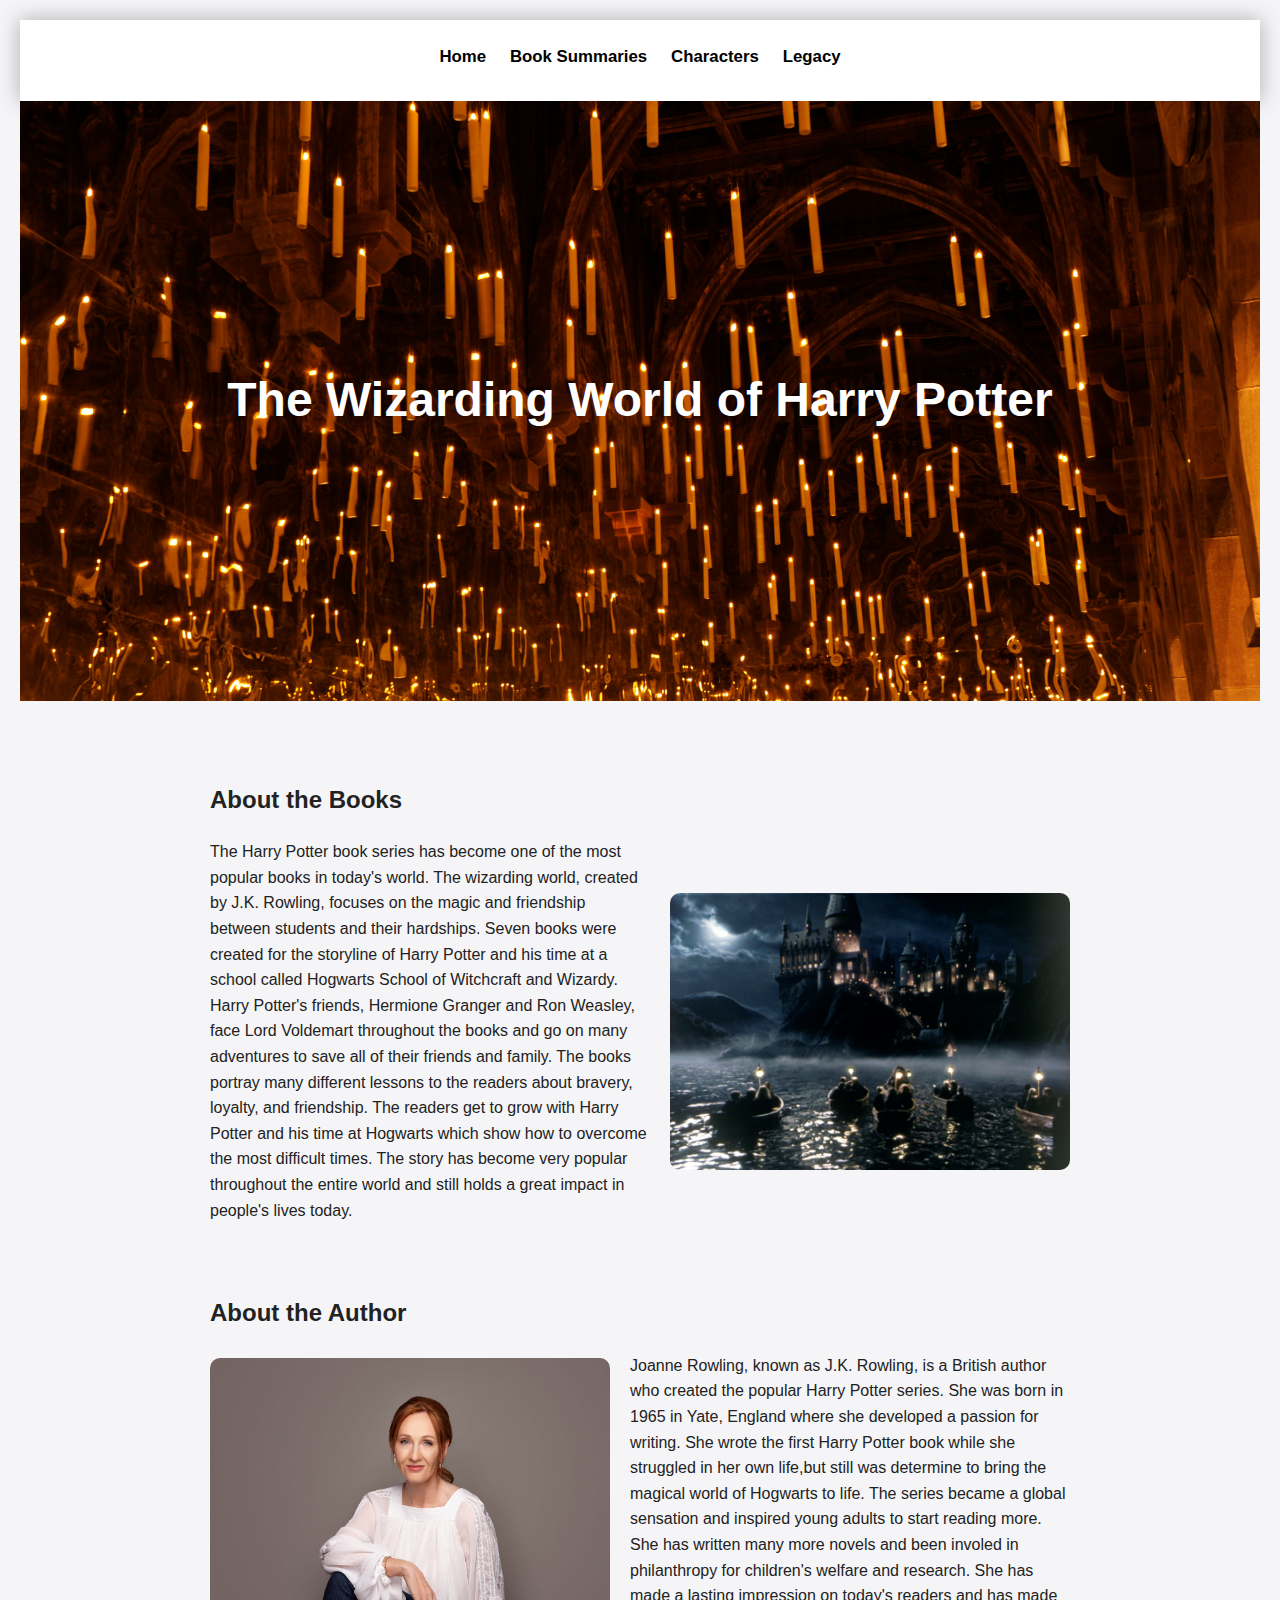
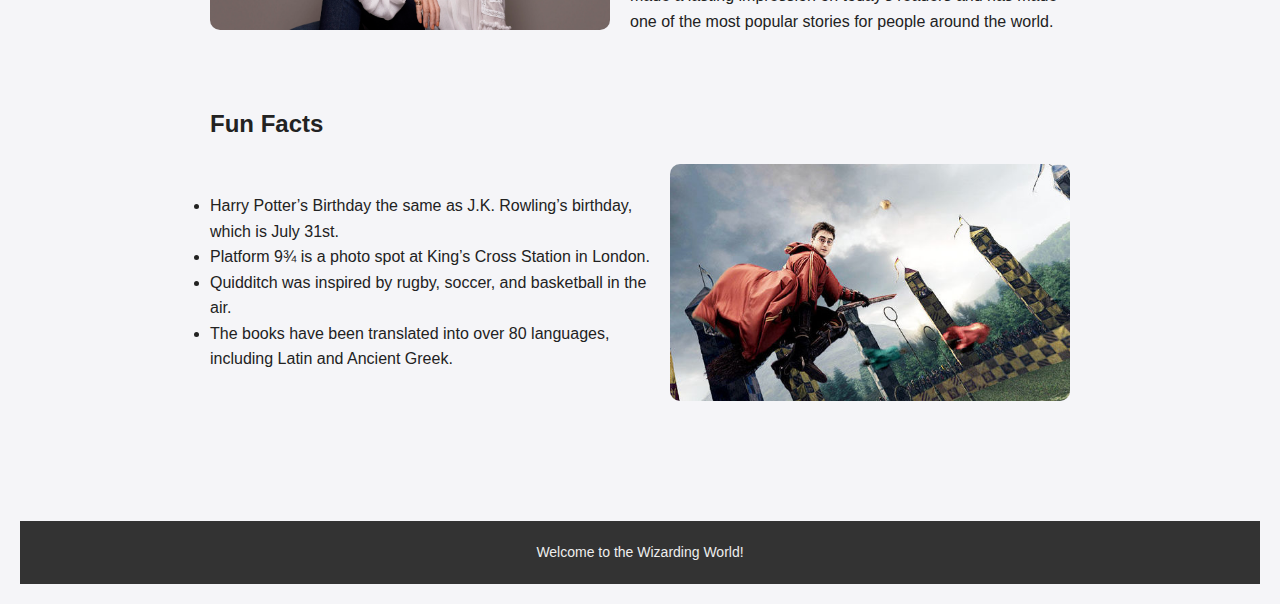
<file: index.html>
<!DOCTYPE html>
<html lang="en">
    <head>
        <meta charset="UTF-8" />
        <title>Harry Potter Book Series</title>
        <meta name="viewport" content="width=device-width, initial-scale=1.0" />
        <link rel="stylesheet" type="text/css" href="styles.css" />
    </head>
    <body>
        <div class="nav">
            <a href="index.html">Home</a>
            <a href="books.html">Book Summaries</a>
            <a href="characters.html">Characters</a>
            <a href="legacy.html">Legacy</a>
        </div>

        <div class="heading">
            <h1>The Wizarding World of Harry Potter</h1>
        </div>

        <div class="content">
            <h2>About the Books</h2>

            <section class="section">
                <p>
                The Harry Potter book series has become one of the most popular books in today's world. The wizarding world, created by J.K. Rowling, focuses on the magic and friendship between students and their hardships. Seven books were created for the storyline of Harry Potter and his time at a school called Hogwarts School of Witchcraft and Wizardy.
                Harry Potter's friends, Hermione Granger and Ron Weasley, face Lord Voldemart throughout the books and go on many adventures to save all of their friends and family. 
                The books portray many different lessons to the readers about bravery, loyalty, and friendship. The readers get to grow with Harry Potter and his time at Hogwarts which show how to overcome the most difficult times.
                The story has become very popular throughout the entire world and still holds a great impact in people's lives today. 
                </p>
                <img class="section-picture" src="images/Hogwarts.jpg">
            </section>

            </br>
            </br>
            <h2>About the Author</h2>

            <section class="section">
                <img class="section-picture" src="images/JKRowling.jpg">
                <p>
                Joanne Rowling, known as J.K. Rowling, is a British author who created the popular Harry Potter series. She was born in 1965 in Yate, England where she developed a passion for writing. 
                She wrote the first Harry Potter book while she struggled in her own life,but still was determine to bring the magical world of Hogwarts to life. The series became a global sensation and inspired young adults to start reading more. 
                She has written many more novels and been involed in philanthropy for children's welfare and research. She has made a lasting impression on today's readers and has made one of the most popular stories for people around the world. 
                </p>
            </section>
                </br>
                </br>

            <h2>Fun Facts</h2>
            <section class="section">
                <ul>
                <li>Harry Potter’s Birthday the same as J.K. Rowling’s birthday, which is July 31st.</li>
                <li>Platform 9¾ is a photo spot at King’s Cross Station in London.</li>
                <li>Quidditch was inspired by rugby, soccer, and basketball in the air.</li>
                <li>The books have been translated into over 80 languages, including Latin and Ancient Greek.</li>
                </ul>
                <img class="section-picture" src="images/Quidditch.jpg">
            </section>
        </div>
        <div class="footer">Welcome to the Wizarding World!</div>
    </body>
</html>
</file>
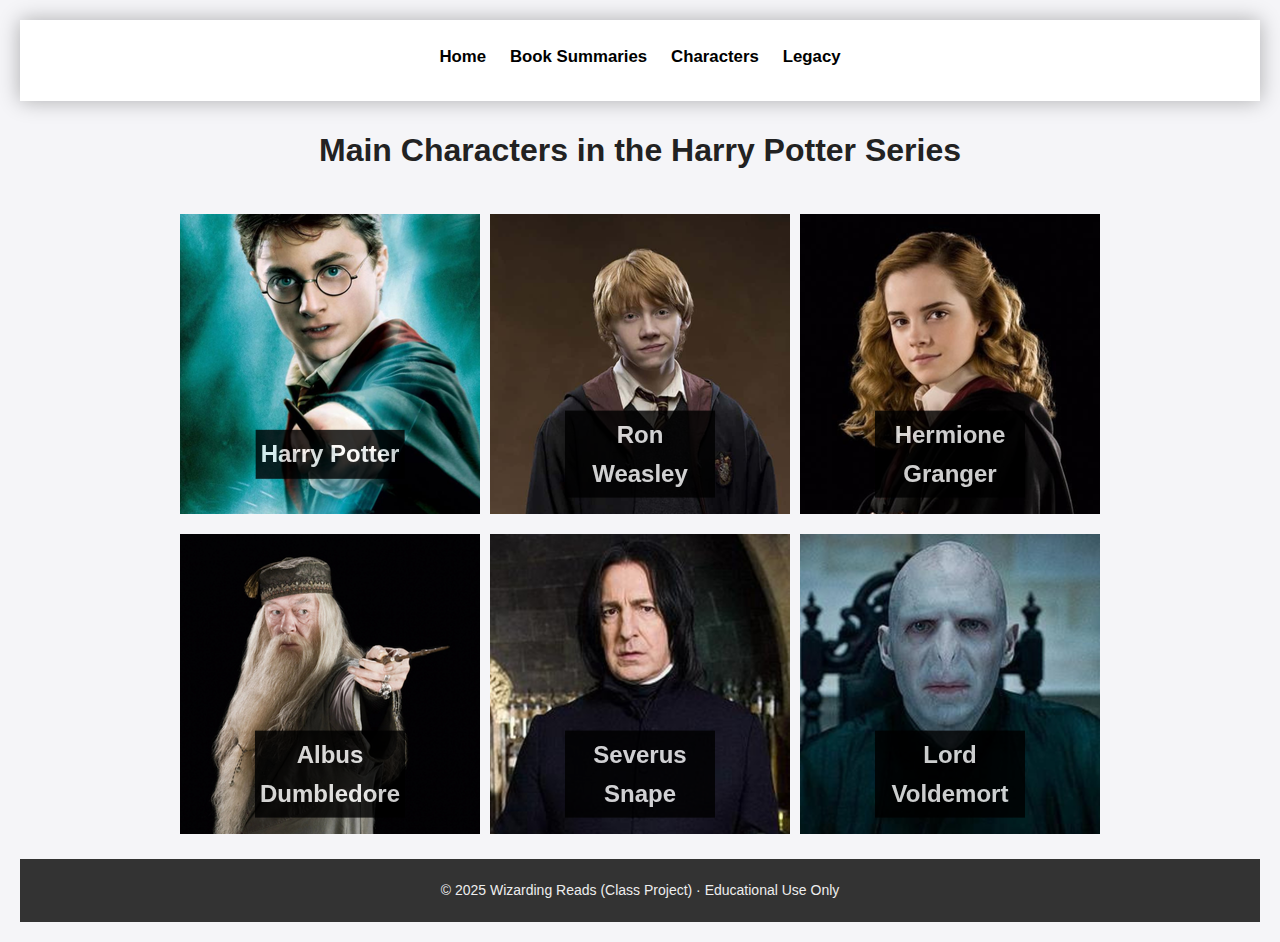
<file: characters.html>
<!DOCTYPE html>
<html lang="en">
  <head>
    <meta charset="UTF-8" />
    <title>Harry Potter Book Series</title>
    <meta name="viewport" content="width=device-width, initial-scale=1.0" />
    <link rel="stylesheet" type="text/css" href="styles.css" />
  </head>
  <body>
    <div class="nav">
        <a href="index.html">Home</a>
        <a href="books.html">Book Summaries</a>
        <a href="characters.html">Characters</a>
        <a href="legacy.html">Legacy</a>
    </div>
    <div class="characters_heading">
      <h1>Main Characters in the Harry Potter Series</h1>
    </div>
    <div class="characters_row">
      <div class="characters_column">
        <div class="flip-box">
          <div class="flip-box-inner">
            <div class="flip-box-front">
              <img src="images/harrypotter.png" alt="Harry Potter">
              <h2>Harry Potter</h2>
            </div>
          <div class="flip-box-back">
              <img src="images/harrypotter.png" alt="Harry Potter">
              <p>Harry Potter is the protagonist of the series. As a baby, he survived a deadly curse from Lord Voldemort, which backfired on the dark wizard and seemingly defeated him. Harry has no idea about his past until he turns 11 and receives a letter from the wizarding school Hogwarts. His new world brings adventure, excitement, new friends...and danger.</p>
            </div>
          </div>
        </div>
      </div>
      <div class="characters_column">
        <div class="flip-box">
          <div class="flip-box-inner">
            <div class="flip-box-front">
              <img src="images/ronweasley.png" alt="Ron Weasley">
              <h2>Ron Weasley</h2>
            </div>
            <div class="flip-box-back">
              <img src="images/ronweasley.png" alt="Ron Weasley">
              <p>Ron Weasley meets Harry on the their first train ride to Hogwarts. The two quickly become best friends. Ron comes from an old wizard family. He has five older brothers and a younger sister, and he often feels overshadowed. He is one of Harry's best allies in the fight against Voldemort.</p>
            </div>
          </div>
        </div>
      </div>
      <div class="characters_column">
        <div class="flip-box">
          <div class="flip-box-inner">
            <div class="flip-box-front">
              <img src="images/hermionegranger.png" alt="Hermione Granger">
              <h2>Hermione Granger</h2>
            </div>
            <div class="flip-box-back">
              <img src="images/hermionegranger.png" alt="Hermione Granger">
              <p>Hermione Granger is Harry's other best friend, and the smartest student at Hogwarts. She comes from a non-magical family, but she quickly proves that you don't need a magic family to accomplish great things. Her quick thinking and magical skill frequently save the day.</p>
            </div>
          </div>
        </div>
      </div>
    </div>
    <div class="characters_row">
      <div class="characters_column">
        <div class="flip-box">
          <div class="flip-box-inner">
            <div class="flip-box-front">
              <img src="images/dumbledore.png" alt="Albus Dumbledore">
              <h2>Albus Dumbledore</h2>
            </div>
          <div class="flip-box-back">
              <img src="images/dumbledore.png" alt="Albus Dumbledore">
              <p>Albus Dumbledore is the headmaster of the wizard school Hogwarts. He is an extremely powerful wizard who guides and protects Harry as dark forces threaten the wizarding world.</p>
            </div>
          </div>
        </div>
      </div>
      <div class="characters_column">
        <div class="flip-box">
          <div class="flip-box-inner">
            <div class="flip-box-front">
              <img src="images/snape.png" alt="Severus Snape">
              <h2>Severus Snape</h2>
            </div>
            <div class="flip-box-back">
              <img src="images/snape.png" alt="Severus Snape">
              <p>Severus Snape is the potions professor at Hogwarts. Harry suspects that Snape holds a grudge against him, but he doesn't know why. Snape may be a bully to his students, but Dumbledore insists he's trustworthy. It's possible the potions master has secrets of his own.</p>
            </div>
          </div>
        </div>
      </div>
      <div class="characters_column">
        <div class="flip-box">
          <div class="flip-box-inner">
            <div class="flip-box-front">
              <img src="images/voldemort.png" alt="Lord Voldemort">
              <h2>Lord Voldemort</h2>
            </div>
            <div class="flip-box-back">
              <img src="images/voldemort.png" alt="Lord Voldemort">
              <p>Lord Voldemort is a dark wizard who wants to take over the world. He is the main antagonist of the series. When he tried to kill Harry as a baby, the curse backfired and he was assumed to be dead. However, as Harry soon discovers, it isn't that easy to defeat a wizard as powerful as Lord Voldemort.</p>
            </div>
          </div>
        </div>
      </div>
    </div>
    <div class="footer">© 2025 Wizarding Reads (Class Project) · Educational Use Only</div>
  </body>
</html>
</file>
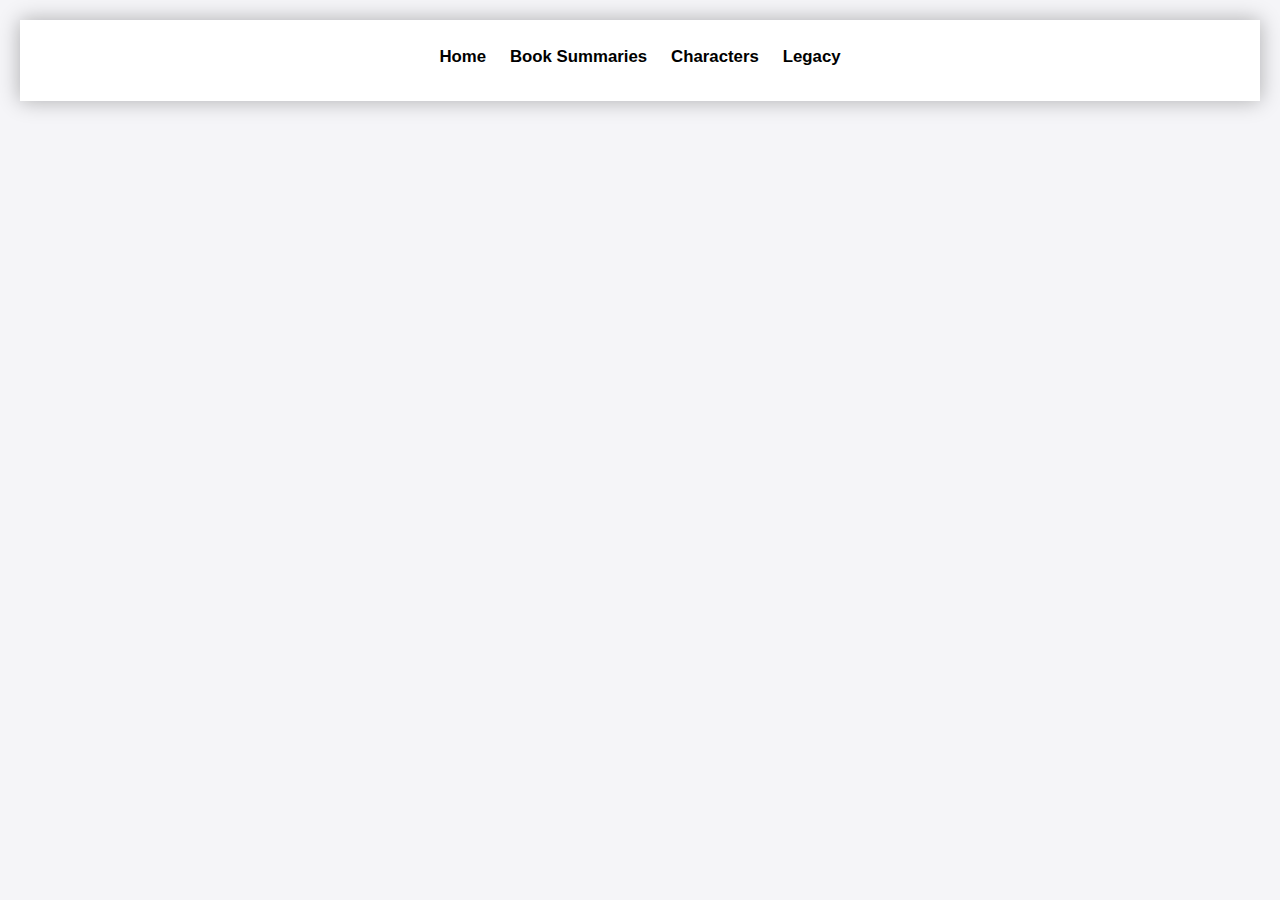
<file: legacy.html>
<!DOCTYPE html>
<html lang="en">
  <head>
    <meta charset="UTF-8" />
    <title>Harry Potter Book Series</title>
    <meta name="viewport" content="width=device-width, initial-scale=1.0" />
    <link rel="stylesheet" type="text/css" href="styles.css" />
  </head>
  <body>
    <div class="nav">
        <a href="index.html">Home</a>
        <a href="books.html">Book Summaries</a>
        <a href="characters.html">Characters</a>
        <a href="legacy.html">Legacy</a>
    </div>

  </body>
</html>
</file>
<file: styles.css>
* {
  box-sizing: border-box;
  margin: 0;
  padding: 0;
}

body {
  font-family: Arial, Helvetica, sans-serif;
  background-color: #f5f5f8;
  color: #222;
  line-height: 1.6;
  padding: 20px;
}

.header {
  text-align: center;
  margin-bottom: 30px;
}

.header__title {
  font-size: 2rem;
  margin-bottom: 10px;
}

.header__text {
  color: #555;
}

.books {
  display: flex;
  flex-wrap: wrap;
  gap: 20px;
  justify-content: center;
}

.book-card {
  background: #fff;
  width: 260px;
  border-radius: 10px;
  overflow: hidden;
  box-shadow: 0 2px 6px rgba(0,0,0,0.15);
  transition: transform 0.3s ease;
}

.book-card:hover {
  transform: translateY(-5px);
}

.book-card__image {
  width: 100%;
  height: 350px;
  object-fit: cover;
  background: #ddd;
}

.book-card__body {
  padding: 15px;
}

.book-card__title {
  font-size: 1.1rem;
  font-weight: bold;
  margin-bottom: 8px;
}

.book-card__desc {
  font-size: 0.95rem;
  color: #555;
}

@keyframes float {
  0% { transform: translateY(0); opacity: 1; }
  50% { transform: translateY(-6px); opacity: 0.85; }
  100% { transform: translateY(0); opacity: 1; }
}

.book-card__image {
  animation: float 6s ease-in-out infinite;
}

@media (max-width: 600px) {
  .books {
    flex-direction: column;
    align-items: center;
  }

  .book-card {
    width: 90%;
  }

 .nav {
    flex-direction: column;
    gap: 8 px;
    padding: 16px;
    max-width: 100%;
  }

  .nav a {
    text-align: center;
  }

  .characters_heading {
    margin: 20px 0;
    padding: 0 15px;
  }
  
  .characters_heading h1 {
    font-size: 1.5rem;
    line-height: 1.3;
  }

  .characters_row {
    flex-direction: column;
    align-items: center;
  }

  .characters_column {
    flex: none;
    width: 90%;
    max-width: 300px;
  }
}

.nav {
  background-color: white;
  padding: 20px;
  display: flex;
  justify-content: space-around;
  box-shadow: 0 0 20px rgba(0, 0, 0, 0.3);
}

.nav a {
  position: relative;
  text-decoration: none;
  color: black;
  font-weight: bold;
  padding-bottom: 5px; 
}

.nav a::after {
  content: '';
  position: absolute;
  bottom: 0; 
  left: 0;
  width: 0;
  height: 3px;
  background: black;
}

.nav a:hover::after {
  animation: underlineText 0.5s forwards;
}

@keyframes underlineText {
  from {
    width: 0;
  }
  to {
    width: 100%;
  }
}

.heading {
  background-image: url("images/Floating-Candles.jpg");
  background-size: cover;
  background-position: center;
  height: 600px;
  align-items: center;
  justify-content: center;
  color: white;
  text-align: center;
  display: flex;
}

.heading h1 {
  font-size: 48px;
  margin: 0;
}

.content {
  padding: 80px 20px;
  max-width: 900px;
  margin: 0 auto;
}

.content h3 {
  font-size: 28px;
  margin-bottom: 10px;
}

.content p {
  font-size: 16px;
  line-height: 1.6;
}

.footer {
  margin-top: 20px;
  background-color: #333;
  color: #eee;
  padding: 20px;
  text-align: center;
  font-size: 14px;
}

.section {
  display: flex;          
  align-items: center;   
  gap: 20px;             
  margin: 20px 0;
}

.section-picture {
  width: 400px;         
  height: auto;
  border-radius: 10px;
}

@media screen and (max-width: 720px) {
  .heading h1 {
    font-size: 30px;
  }

  .section {
    flex-direction: column;
  }
}

.nav {
  display: flex;
  justify-content: center; 
  gap: 24px;
  background-color: white;
  padding: 24px 20px;
  box-shadow: 0 0 20px rgba(0,0,0,0.3);
}

.nav a {
  position: relative;
  text-decoration: none;
  color: black;
  font-weight: 800;  
  font-size: 1.05rem;     
  padding-bottom: 6px;
}

.nav a::after {
  content: "";
  position: absolute;
  bottom: 0; left: 0;
  width: 0; height: 3px;
  background: black;
}
.nav a:hover::after {
  animation: underlineText 0.5s forwards;
}

.section__title {
  font-size: clamp(2rem, 2.2vw + 1rem, 3rem);
  text-align: center;
  margin: 10px 0 6px;
}
.section__lead {
  text-align: center;
  color: #555;
  margin-bottom: 10px;
}

.wrap {
  max-width: 1100px;
  margin: 0 auto;      
  padding: 0 16px;
}

.cards {
  display: flex;
  flex-direction: column; 
  gap: 20px;
  align-items: stretch;   
}

.card {
  display: grid;
  grid-template-columns: 160px 1fr; 
  gap: 16px;
  background: #fff;
  border-radius: 12px;
  box-shadow: 0 2px 6px rgba(0,0,0,0.12);
  padding: 12px;
}

.card__img {
  width: 160px;
  height: 220px;
  object-fit: cover;
  border-radius: 8px;
  background: #ddd;
}

.card__body {
  display: grid;
  gap: 6px;
  align-content: start;
  text-align: left; 
}

.card__title {
  font-size: 1.15rem;
  font-weight: 800;
  margin: 0;
}

.card__meta {
  font-size: 0.95rem;
  color: #666;
  margin: 0 0 6px 0;
}

.card__text {
  font-size: 0.98rem;
  color: #333;
  margin: 0;
  line-height: 1.55;
}

.card {
  transition: transform .25s ease, box-shadow .25s ease;
}
.card:hover {
  transform: translateY(-3px);
  box-shadow: 0 6px 18px rgba(0,0,0,0.16);
}

@media (max-width: 720px) {
  .card {
    grid-template-columns: 1fr;
  }
  .card__img {
    width: 100%;
    height: auto;
  }
}

.characters_heading {
  text-align: center;
  margin: 30px 0;
  padding: 0 10px;
}

.characters_heading h1 {
  font-size: 2rem;
  word-wrap: break-word;
  line-height: 1.2;
}

.characters_row {
  display: flex;
  padding: 10px;
  justify-content: center;
  max-width: 900px;
  margin: 0 auto;
}

.characters_column {
  flex: 33.33%;
  padding: 5px;
  perspective: 1000px;
  position: relative;
  height: 300px;
}

.characters_column h2 {
  position: absolute;
  top: 80%;
  left: 50%;
  transform: translate(-50%, -50%);
  color: white;
  background-color: black;
  padding: 5px;
  opacity: 0.8; 
  z-index: 3;
}

.characters_column h2 {
  position: absolute;
  top: 80%;
  left: 50%;
  transform: translate(-50%, -50%);
  color: white;
  background-color: black;
  padding: 5px;
  opacity: 0.8; 
  z-index: 3;
}

.characters_column p {
  position: absolute;
  top: 0;
  left: 0;
  right: 0;
  bottom: 0;
  display: flex;
  align-items: center;
  justify-content: center;
  color: white;
  background-color: rgba(0, 0, 0, 0.6);
  padding: 20px;
  margin: 0;
  opacity: 0;
  transition: opacity 0.3s ease;
  z-index: 2;
  text-align: center;
  font-size: 14px;
}

.characters_column:hover p {
  opacity: 1;
}

.flip-box {
  height: 300px;
  width: 300px;
  perspective: 1000px;
  position: relative;
  text-align: center;
  color: white;
  background-color: transparent;
}

.flip-box-inner {
  position: relative;
  width: 100%;
  height: 100%;
  text-align: center;
  transition: transform 0.8s;
  transform-style: preserve-3d;
}

.flip-box:hover .flip-box-inner {
  transform: rotateY(180deg);
}

.flip-box-front, .flip-box-back {
  position: absolute;
  width: 100%;
  height: 100%;
  backface-visibility: hidden;
}

.flip-box-front {
  background-color: #bbb;
  color: white;
  position: absolute;
  overflow: hidden;
  top: 0;
  left: 0;
}

.flip-box-front img {
  object-fit: cover;
  display: block;
  position: absolute;
  top: 0;
  left: 0;
  z-index: 1;
}

.flip-box-back {
  color: white;
  transform: rotateY(180deg);
}
</file>
